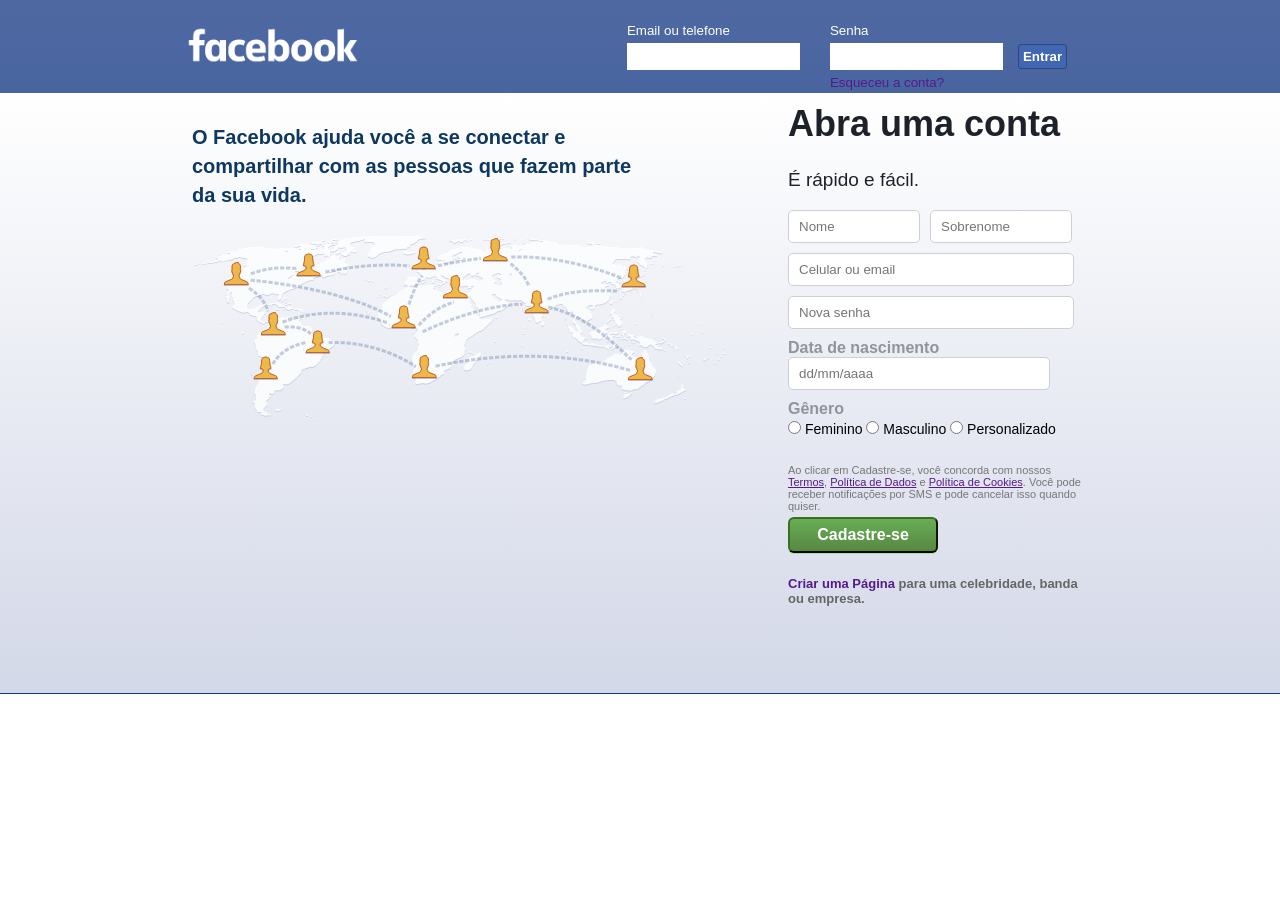
<file: projetos/project-facebook-signup/index.html>
<!DOCTYPE html>
<html lang="en">
<head>
  <meta charset="UTF-8">
  <meta name="viewport" content="width=device-width, initial-scale=1.0">
  <title>Facebook - SignUp</title>
  <link rel="stylesheet" href="style.css">
</head>
<body>
  <div class="site-view">
    <nav class="top-bar">
        <div class="fc-wrap">
          <img src="imgs/facebook1.png" class="facebook-logo" alt="Logotipo Facebook">
        </div>
        <div class="warning">Você deve se conectar primeiro.</div>
        <form class="facebook-login">
          <div class="form-group">
            <label for="user-email-phone" id="user-email-phone-label">Email ou telefone</label>
            <input type="text" id="user-email-phone" name="email" placeholder="Número de celular ou email">
          </div>
          <div class="form-group">
            <label for="user-password" id="user-password-label">Senha</label>
            <input type="password" id="user-password" name="passwords" placeholder="Senha">
            <span><a href="">Esqueceu a conta?</a></span>
          </div>
          <div class="form-control">
            <div class="control">
              <button id="button-login" type="submit">Entrar</button>
            </div>
          </div>
        </form>
      <div class="ou-nova">
        <div class="line"></div>
        <span>ou</span>
        <button href="/">Criar nova conta</button>
        <p>Esqueceu a senha ?</p>
      </div>
    </nav>
    <section class="main-content">
      <div class="left-content">
        <p id="facebook-slogan">O Facebook ajuda você a se conectar e compartilhar com as pessoas que fazem parte da sua vida.</p>
        <img src="imgs/networking.png" alt="Facebook Networking" id="facebook-networking">
      </div>
      <div class="right-content">
        <aside class="open-account">
          <h1 class="text-content">Abra uma conta</h1>
        </aside>
        <p class="quick-easy">É rápido e fácil.</p>
        <form class="main-form">
          <input type="text" name="firstname" placeholder="Nome" class="firstname">
          <input type="text" name="lastname" placeholder="Sobrenome" class="lastname">
          <input type="text" name="phone_email" placeholder="Celular ou email" class="phone_email">
          <input type="password" name="password" placeholder="Nova senha" class="password">
          <label for="" id="label-birthdate" class="label-birthdate">Data de nascimento</label>
          <br>
          <input type="text" name="birthdate" placeholder="dd/mm/aaaa" class="birthdate">
          <label for="" id="label-gender" class="label-gender">Gênero</label>
          <div class="option-gender">
            <input type="radio" name="gender" value="Feminino" class="radio">
            <label for="female">Feminino</label>
            <input type="radio" name="gender" value="Masculino" class="radio">
            <label for="male">Masculino</label>
            <input type="radio" name="gender" value="Personalizado" class="radio">
            <label for="custom">Personalizado</label>
          </div>
          <button id="facebook-register" type="submit">Cadastre-se</button>
          <p id="invalid"></p>
        </form>
        <div class="text-terms">
          <p>Ao clicar em Cadastre-se, você concorda com nossos <a href="">Termos</a>, <a href=""> Política de Dados</a> e <a href="">Política de Cookies</a>. Você pode receber notificações por SMS e pode cancelar isso quando quiser.</p>
        </div>
        <div class="text-promo">
          <p><a href="">Criar uma Página</a> para uma celebridade, banda ou empresa.</p>
        </div>
      </div>
    </section>
  </div>
  <script src="script.js"></script>
</body>

</html>
</file>
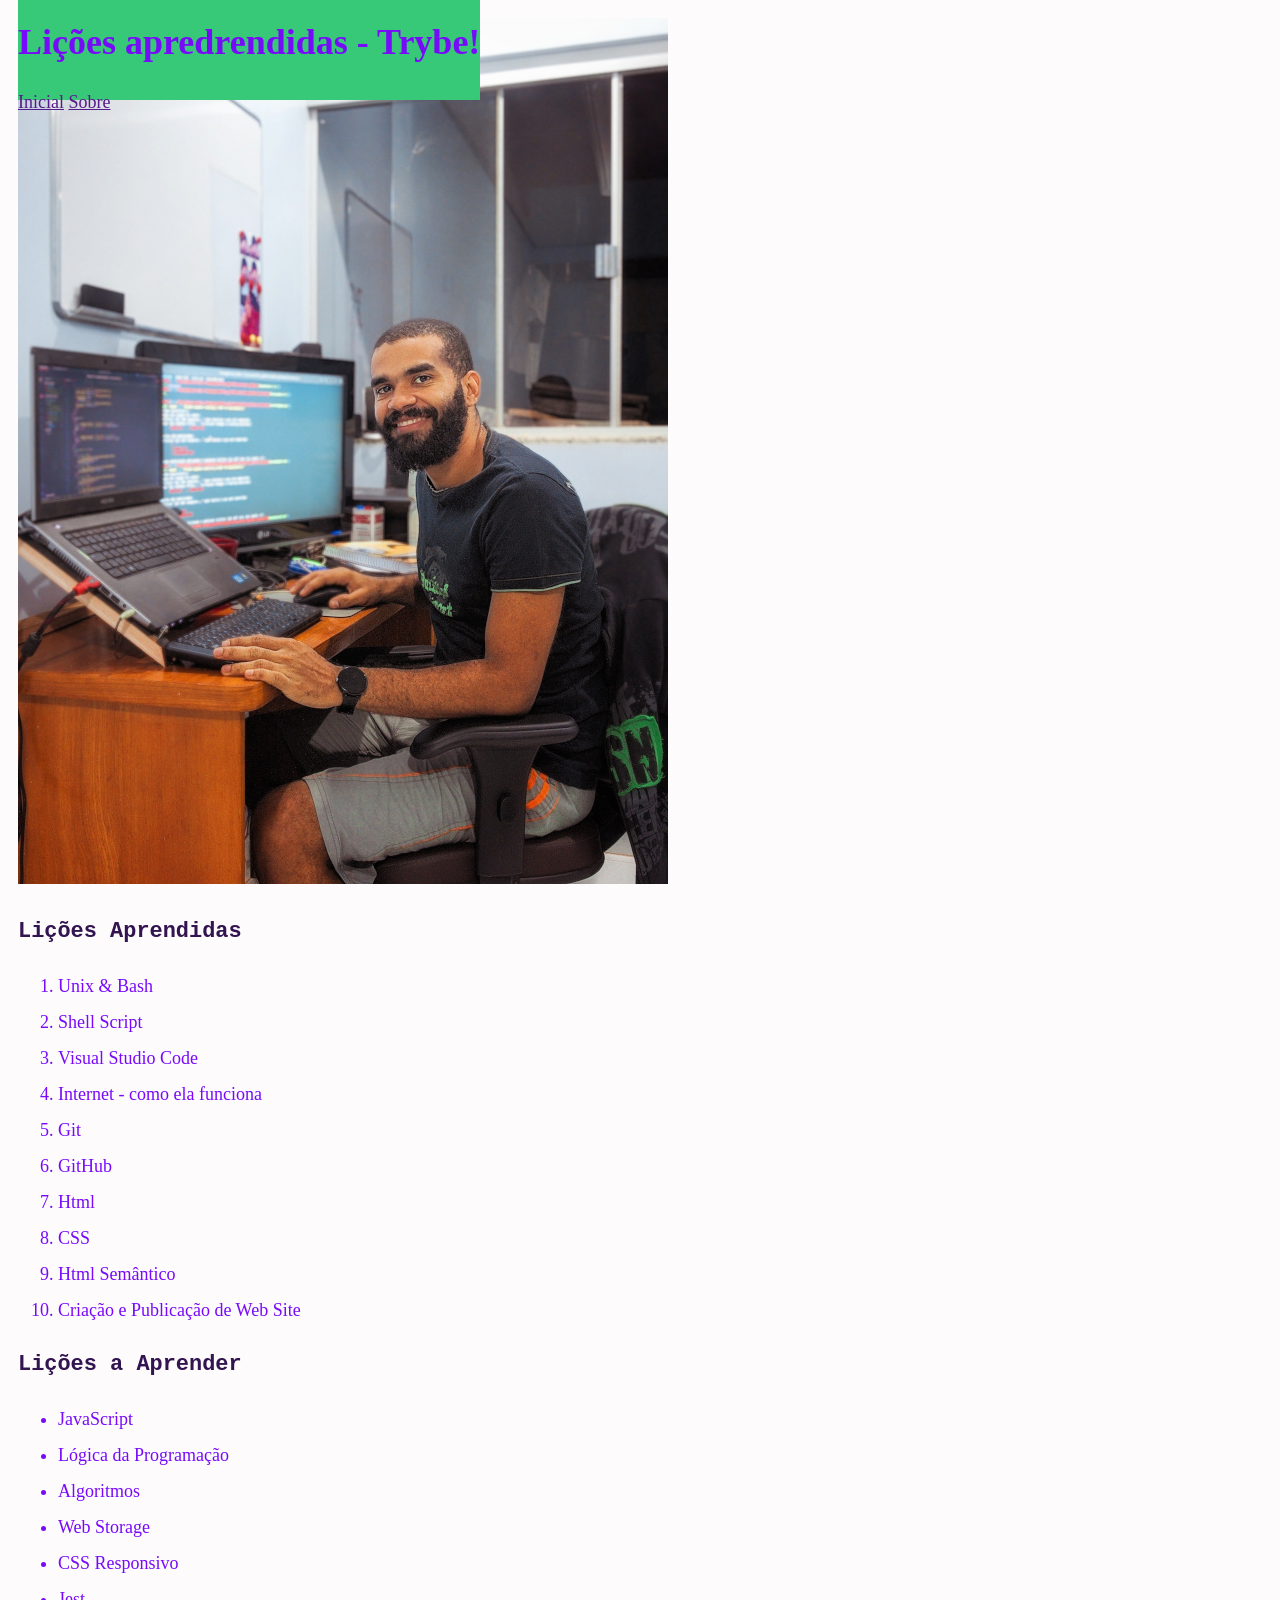
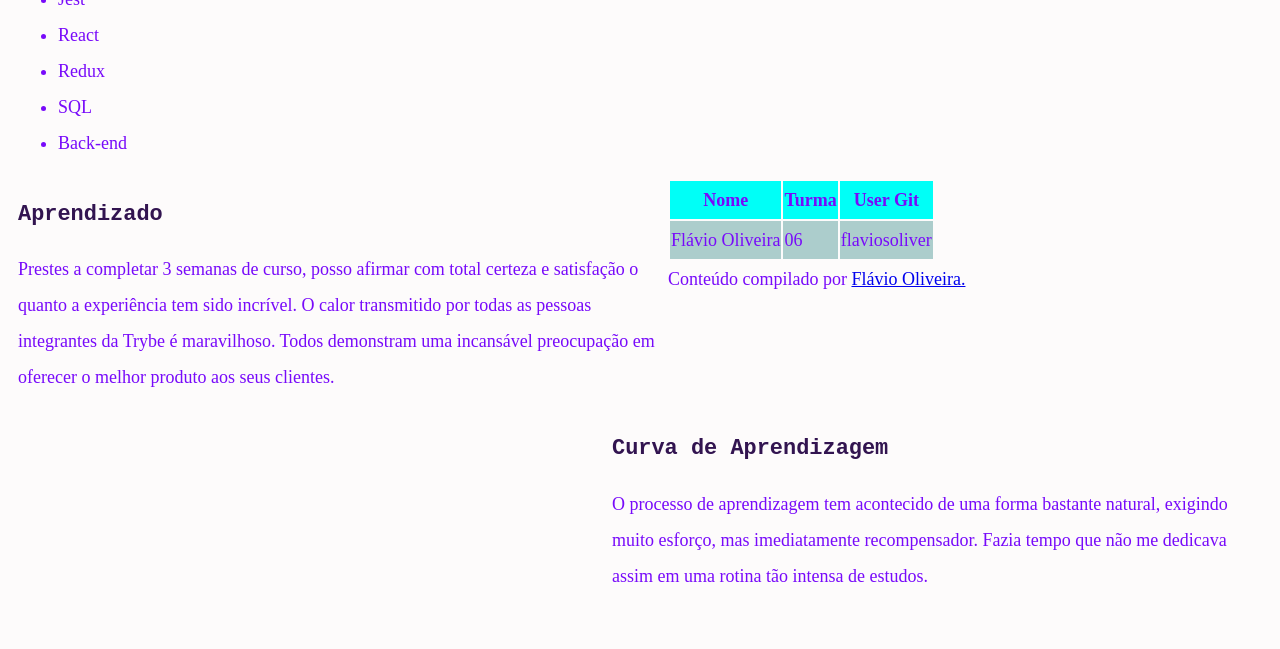
<file: projetos/project-lessons-learned/index.html>
<!DOCTYPE html>
<html lang="pt-br">

<head>
  <meta charset="UTF-8" />
  <meta name="viewport" content="width=device-width" />
  <link rel="stylesheet" type="text/css" href="style.css">
  <title>Projeto 01 - Trybe | Flávio Oliveira</title>
</head>

<body>
  <header id="cabecalho">
    <h1 id="titulo">Lições apredrendidas - Trybe!</h1>
    <nav>
      <a href="">Inicial</a>
      <a href="">Sobre</a>
    </nav>
  </header>
  <section class="content">
    <section class="main_content">
      <section class="image_photo">
        <img id="minha_foto" alt="Foto de Flávio Oliveira" src="img/photo.jpg">
      </section>
      <h2>Lições Aprendidas</h2>
      <ol id="licoes_aprendidas">
        <li>Unix & Bash</li>
        <li>Shell Script</li>
        <li>Visual Studio Code</li>
        <li>Internet - como ela funciona</li>
        <li>Git</li>
        <li>GitHub</li>
        <li>Html</li>
        <li>CSS</li>
        <li>Html Semântico</li>
        <li>Criação e Publicação de Web Site</li>
      </ol>
      <h2>Lições a Aprender</h2>
      <ul id="licoes_a_aprender">
        <li>JavaScript</li>
        <li>Lógica da Programação</li>
        <li>Algoritmos</li>
        <li>Web Storage</li>
        <li>CSS Responsivo</li>
        <li>Jest</li>
        <li>React</li>
        <li>Redux</li>
        <li>SQL</li>
        <li>Back-end</li>
      </ul>
      <article class="article">
        <section class="lado-esquerdo">
          <section id="aprendizado">
            <h2>Aprendizado</h2>
            <p>
              Prestes a completar 3 semanas de curso, posso afirmar com total certeza e satisfação o quanto a experiência tem sido incrível. O calor transmitido por todas as pessoas integrantes da Trybe é maravilhoso. Todos demonstram uma incansável preocupação em oferecer o melhor produto aos seus clientes.
            </p>
          </section>
        </section>
      </article>
    </section>
  </section>
  <aside class="c-aside">
    <section class="lado-direito">
      <section id="passagem">
        <h2>Curva de Aprendizagem</h2>
        <p>
          O processo de aprendizagem tem acontecido de uma forma bastante natural, exigindo muito esforço, mas imediatamente recompensador. Fazia tempo que não me dedicava assim em uma rotina tão intensa de estudos.
        </p>
      </section>
    </section>
  </aside>
  <section>
    <table class="tabela">
      <tr>
        <th>Nome</th>
        <th>Turma</th>
        <th>User Git</th>
      </tr>
      <tr>
        <td>Flávio Oliveira</td>
        <td>06</td>
        <td>flaviosoliver</td>
      </tr>
    </table>
  </section>
  <footer id="rodape">
    Conteúdo compilado por <a target=_blank href="https://flaviosoliver.github.io/">Flávio Oliveira.</a>
  </footer>
</body>

</html>
</file>
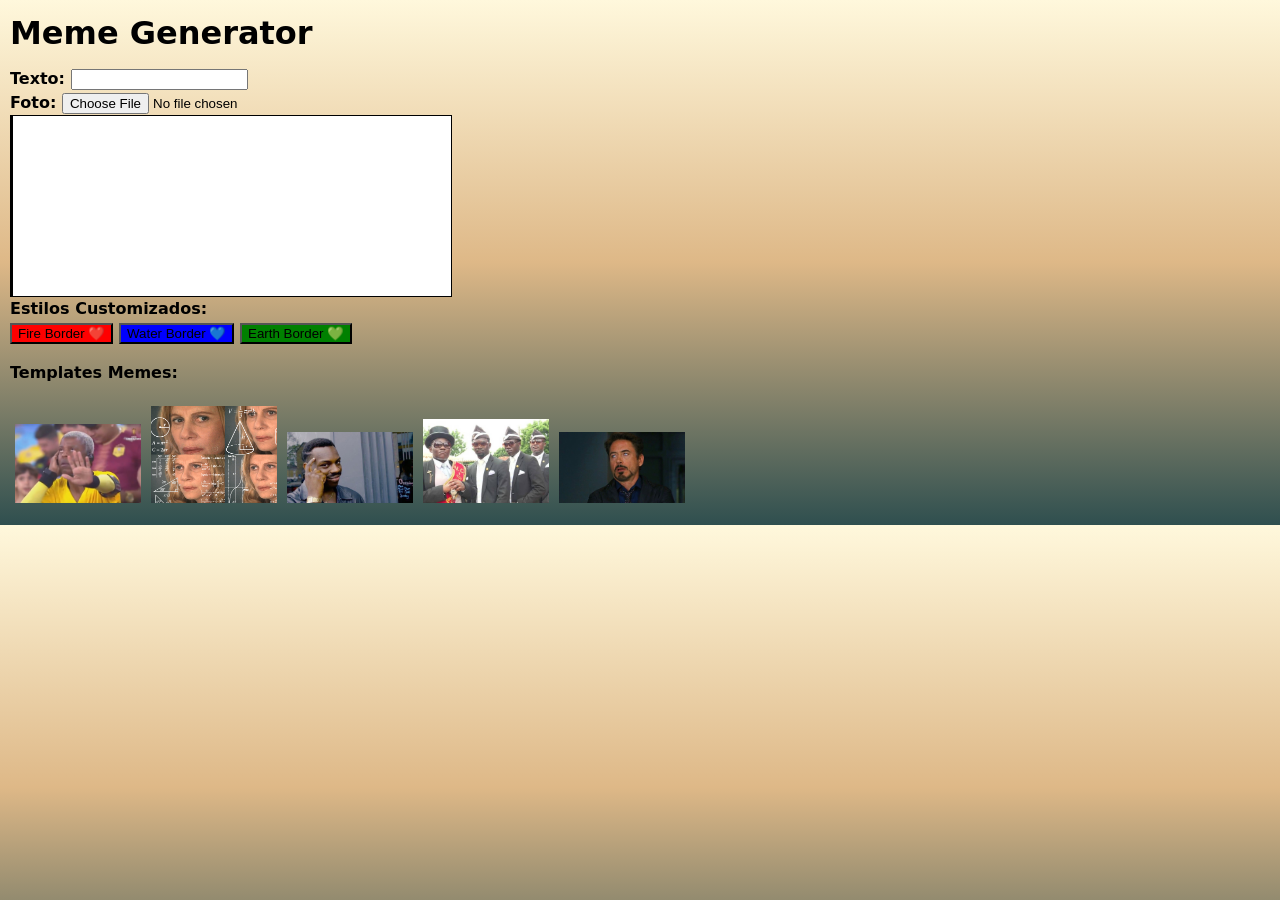
<file: projetos/project-meme-generator/index.html>
<!DOCTYPE html>
<html lang="en">
<head>
  <meta charset="UTF-8">
  <meta name="viewport" content="width=device-width, initial-scale=1.0">
  <link rel="stylesheet" href="style.css">
  <title>Meme Generator</title>
</head>
<body>
  <h1>Meme Generator</h1>

  <section>Texto:
    <input id="text-input" type="text" maxlength="60">
  </section>

  <section>Foto:
  <input id="meme-insert" type="file">
  </section>

  <div id="meme-image-container" class="image-container">
    <img id="meme-image" class="meme-image">
    <div id="meme-text" class="meme-text"></div>
  </div>

  <section>Estilos Customizados:</section>

  <button id="fire" class="red" style="background-color: red;">Fire Border ❤️</button>
  <button id="water" class="blue" style="background-color: blue;">Water Border &#128153</button>
  <button id="earth" class="green" style="background-color: green;">Earth Border &#128154</button>

  <section>
    <p>Templates Memes:</p>
  </section>

  <section id="memes" class="memes">
    <img src="imgs/meme1.png" id="meme-1" class="meme01" alt="Meme do Gato">
    <img src="imgs/meme2.png" id="meme-2" class="meme02" alt="Meme Nazaré Cálculos">
    <img src="imgs/meme3.png" id="meme-3" class="meme03" alt="Meme dos Piores Conselhos">
    <img src="imgs/meme4.png" id="meme-4" class="meme04" alt="Meme Dança do Caixão">
    <img src="imgs/meme5.png" id="meme-5" class="meme05" alt="Meme Aff">
  </section>

  <script src="script.js"></script>
</body>
</html>
</file>
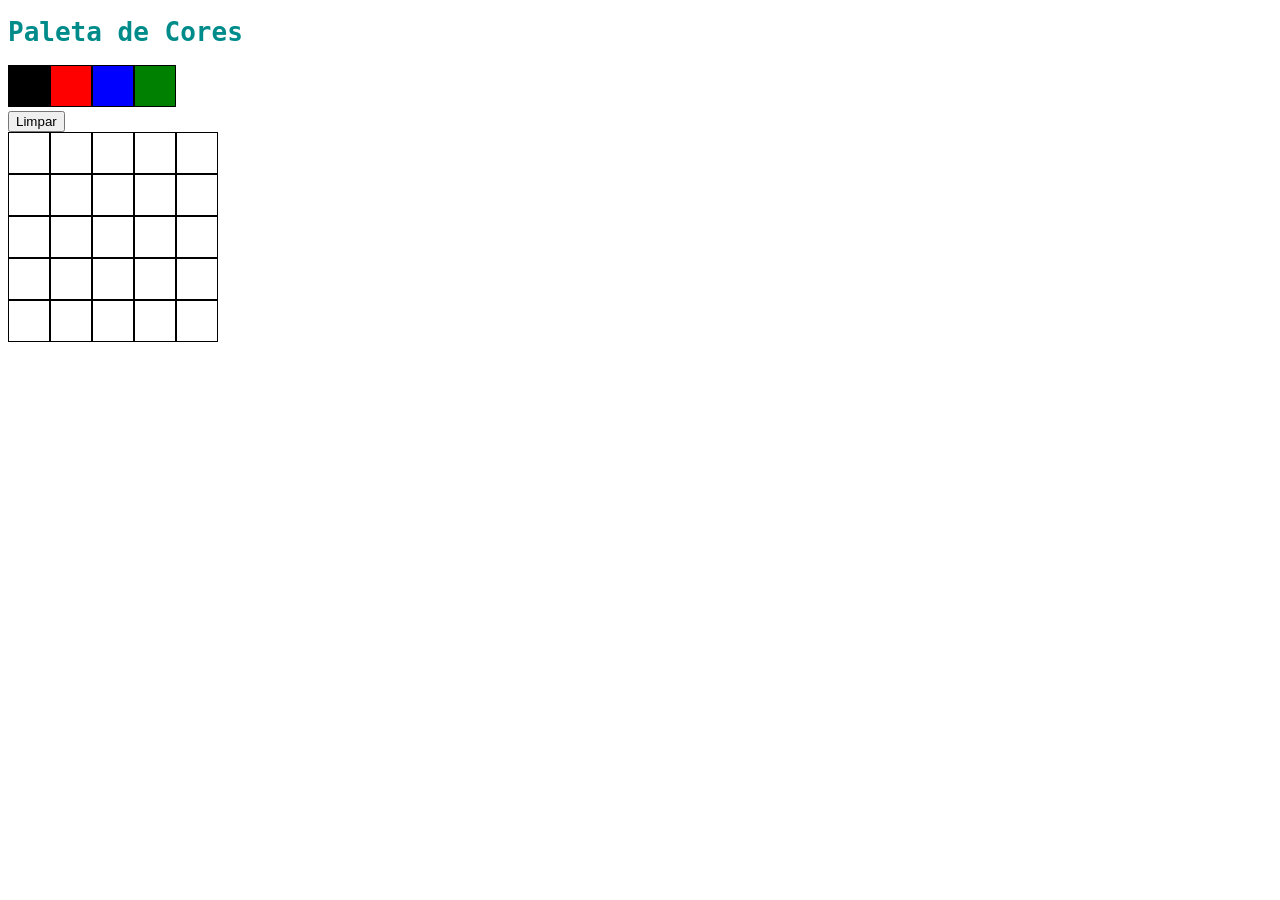
<file: projetos/project-pixels-art/index.html>
<!DOCTYPE html>
<html lang="en">
<head>
  <meta charset="UTF-8">
  <meta name="viewport" content="width=device-width, initial-scale=1.0">
  <link rel="stylesheet" href="style.css">
  <title>Paleta de Cores</title>
</head>
<body>

  <h1 id="title">Paleta de Cores</h1>

  <div id="color-palette"></div>

  <br>

  <button id="clear-board">Limpar</button>

  <br>

  <div id="pixel-board" class="pixel-board">

    <div class="line">
        <div class="pixel"></div>
        <div class="pixel"></div>
        <div class="pixel"></div>
        <div class="pixel"></div>
        <div class="pixel"></div>
    </div>
    <div class="line">
        <div class="pixel"></div>
        <div class="pixel"></div>
        <div class="pixel"></div>
        <div class="pixel"></div>
        <div class="pixel"></div>
    </div>
    <div class="line">
        <div class="pixel"></div>
        <div class="pixel"></div>
        <div class="pixel"></div>
        <div class="pixel"></div>
        <div class="pixel"></div>
    </div>
    <div class="line">
        <div class="pixel"></div>
        <div class="pixel"></div>
        <div class="pixel"></div>
        <div class="pixel"></div>
        <div class="pixel"></div>
    </div>
    <div class="line">
        <div class="pixel"></div>
        <div class="pixel"></div>
        <div class="pixel"></div>
        <div class="pixel"></div>
        <div class="pixel"></div>
    </div>
  </div>

  <script src="script.js"></script>

</body>
</html>
</file>
<file: projetos/project-facebook-signup/style.css>
body {
  box-sizing: border-box;
  font-family: Arial, Helvetica, sans-serif;
  font-size: 10pt;
  margin: 0;
  padding: 0;
}

.site-view {
  background-color: #3b5998;
  background-image: linear-gradient(#4e69a2, #3b5998 50%);
  border-bottom: 1px solid #133783;
  justify-content: space-around;
}

.ou-nova {
  display: none;
}

.top-bar {
  align-items: center;
  display: flex;
  justify-content: space-between;
  margin-left: 12.5%;
  margin-right: 16%;
  padding: 8px;
}

.facebook-logo {
  width: 210px;
}

.facebook-login {
  align-items: center;
  color: white;
  display: flex;
  justify-content: space-between;
}

.control {
  align-content: center;
  display: flex;
}

.form-group {
  display: flex;
  flex-direction: column;
  margin: 15px;
}

.form-control button {
  background-color: #4267b2;
  border: 1px solid #29487d;
  border-radius: 3px;
  color: white;
  font-weight: 700;
  margin-bottom: 16px;
  padding: 4px;
}

.main-form button {
  background: linear-gradient(#67ae55, #578843);
  background-color: #69a74e;
  border-color: #3b6e22 #3b6e22 #2c5115;
  border-radius: 6px;
  box-shadow: #a4e388 0 1px;
  color: white;
  font-size: 16px;
  font-weight: 700;
  margin-top: 80px;
  padding: 7px 20px;
  width: 150px;
}

.form-group a {
  text-decoration: none;
}

.text-promo a {
  text-decoration: none;
}

.form-control button:hover {
  background-color: #2c4f96;
  border: 1px solid #29487d;
  border-radius: 3px;
  color: white;
  padding: 4px;
}

.main-form button:hover {
  background: linear-gradient(#578843, #67ae55);
  border-color: #3b6e22 #3b6e22 #2c5115;
  border-radius: 6px;
  box-shadow: rgb(164, 227, 136) 0 1px;
  color: white;
  font-weight: 700;
}

.form-group a:hover {
  text-decoration: underline;
}

.text-promo a:hover {
  text-decoration: underline;
}

.form-control {
  align-self: flex-end;
}

.form-group label {
  margin-bottom: 5px;
}

.form-group input {
  border: none;
  height: 25px;
}

.form-group p {
  flex-direction: column;
  margin-top: 5px;
}

.form-group:nth-child( 2 ) {
  position: relative;
}

.form-group span {
  bottom: -20px;
  left: 0;
  position: absolute;
}

.main-content {
  background-image: linear-gradient(white, #d3d8e8);
  display: flex;
  justify-content: center;
  min-height: 600px;
}

.left-content {
  margin-left: 15%;
  margin-top: 10px;
  width: 800px;
}

.left-content p {
  color: #0e385f;
  font-family: Liberation Sans, sans-serif;
  font-size: 20px;
  font-weight: 700;
  line-height: 29px;
  max-width: 450px;
}

.text-content {
  color: #1d2129;
  font-size: 36px;
  margin: 10px 10px 5px 0;
}

.quick-easy {
  color: rgb(29, 33, 41);
  display: flex;
  flex-flow: column;
  font-family: Helvetica, Arial, sans-serif;
  font-size: 19px;
  width: 300px;
}

.right-content {
  display: flex;
  flex-flow: column;
  margin-right: 15%;
  width: 300px;
}

.right-content input {
  margin-bottom: 10px;
  margin-right: 10px;
}

.right-content [ type = 'radio' ] {
  margin: 3px 0;
}

.main-form {
  display: flex;
  flex-wrap: wrap;
  text-align: left;
}

.firstname {
  border: 1px solid #ccd0d5;
  border-radius: 5px;
  margin: 0;
  padding: 8px 10px;
  width: 110px;
}

.lastname {
  border: 1px solid #ccd0d5;
  border-radius: 5px;
  margin: 0;
  padding: 8px 10px;
  width: 120px;
}

.phone_email {
  border: 1px solid #ccd0d5;
  border-radius: 5px;
  margin: 0;
  padding: 8px 10px;
  width: 264px;
}

.password {
  border: 1px solid #ccd0d5;
  border-radius: 5px;
  margin: 0;
  padding: 8px 10px;
  width: 264px;
}

.label-birthdate {
  border-radius: 5px;
  color: #90949c;
  font-size: 16px;
  font-weight: 700;
  margin: 0;
  text-align: left;
  width: 172px;
}

.birthdate {
  border: 1px solid #ccd0d5;
  border-radius: 5px;
  margin: 0;
  padding: 8px 10px;
  width: 240px;
}

.option-gender {
  font-size: 14px;
}

.label-gender {
  color: #90949c;
  font-size: 16px;
  font-weight: 700;
  text-align: left;
}

.form-group input::placeholder {
  color: white;
}

.text-terms {
  color: #777;
  font-family: Helvetica, Arial, sans-serif;
  font-size: 11px;
  margin-top: -100px;
}

.text-promo {
  color: #666;
  font-family: Helvetica, Arial, sans-serif;
  font-size: 13px;
  font-weight: 700;
  margin-top: 40px;
}

.warning {
  display: none;
}

@media screen and ( max-width : 568px ) {

  .control {
    width: 70%;
  }

  .facebook-login {
    align-items: center;
    color: white;
    display: flex;
    flex-wrap: wrap;
    justify-content: center;
    width: 100%;
  }

  .fc-wrap {
    background-color: rgb(53, 70, 146);
    text-align: center;
    width: 100%;
  }

  .form-control {
    display: flex;
    height: 40px;
    justify-content: center;
    margin-top: 15px;
    width: 100%;
  }

  .form-control button {
    background-color: #0c6fe0;
    border: none;
    border-radius: 3px;
    width: 100%;
  }

  .form-group {
    flex-wrap: wrap;
    margin: 0 2%;
    padding: 0;
    width: 70%;
  }

  .form-group:first-of-type {
    margin-top: 35px;
  }

  .form-group input {
    background-color: rgb(236, 236, 236);
    border: 1px solid rgb(184, 184, 184);
    border-radius: 1px;
    height: 35px;
    padding-left: 10px;
    width: 100%;
  }

  .form-group input::placeholder {
    color: rgb(77, 77, 77);
  }

  .form-group label {
    display: none;
  }

  .form-group span {
    display: none;
  }

  .line {
    background-color: #ccc;
    display: block;
    height: 1px;
    width: 70%;
  }

  .main-content {
    display: none;
  }

  .ou-nova {
    align-items: center;
    display: flex;
    flex-direction: column;
    margin-top: 20px;
    width: 100%;
  }

  .ou-nova button {
    background-color: rgb(55, 177, 31);
    border: none;
    border-radius: 3px;
    color: white;
    font-weight: 800;
    margin-top: 20px;
    padding: 10px 15px;
  }

  .ou-nova p {
    color: #668bcc;
    font-weight: 800;
  }

  .ou-nova span {
    background-color: white;
    padding: 0 20px;
    position: relative;
    top: -10px;
    z-index: 99;
  }

  .top-bar {
    align-items: center;
    background: none;
    display: flex;
    flex-direction: column;
    justify-content: space-between;
    padding: 0;
  }

  .warning {
    background-color: rgb(241, 241, 191);
    border-bottom: 1px solid rgb(231, 231, 219);
    color: rgb(109, 109, 39);
    display: inline-block;
    font-weight: 600;
    padding: 5px;
    width: 100%;
  }
}
</file>
<file: projetos/project-lessons-learned/style.css>
body {
  background-color: rgb(253 , 251 , 251);
  border: 8px;
  color: rgb(120 , 10 , 250);
  font-family: Cambria, Cochin, Georgia, Times, serif;
  font-size: large;
  line-height: 2em;
  margin: 8px;
  padding: 10px;
}

h2 {
  font-family: monospace;
  color: rgb(50 , 20 , 80);
}

#cabecalho {
  background-color: rgb(55 , 200 , 120);
  block-size: 100px;
  position: fixed;
  top: 0;
}

.image-photo img {
  width: 25%;
}

.lado-esquerdo {
  float: left;
  margin: auto;
}

.lado-direito {
  float: right;
  margin: auto;
}

.lado-direito p {
  max-width: 650px;
  padding-bottom: 37px;
}

.lado-esquerdo p {
  max-width: 650px;
}

.tabela th {
  background-color: rgb(000 , 255 , 247);
  border: 2px;
  color: rgb(darkblue);
}

.tabela td {
  background-color: rgb(172 , 205 , 204);
  color: rgb(midnightblue);
}
</file>
<file: projetos/project-meme-generator/style.css>
body {
  background-image: linear-gradient(cornsilk , burlywood , darkslategray);
  color: black;
  font-family: system-ui;
  font-weight: 700;
  line-height: 1.5em;
  margin: 10px;
}

.image-container {
  background-color: white;
  border: 1px solid black;
  display: flex;
  max-height: 640px;
  max-width: 440px;
  min-height: 180px;
  min-width: 120px;
  position: relative;

}

.meme-image {
  border: 1px solid black;
  max-height: 100%;
  max-width: 100%;
}

.meme-text {
  color: white;
  float: left;
  font-family: fantasy;
  font-size: 30px;
  margin-bottom: 10px;
  max-height: 320px;
  max-width: 320px;
  overflow: hidden;
  position: absolute;
  text-shadow: black 5px 5px 5px;
  word-wrap: break-word;
}

.memes {
  display: table;
  margin: auto;
}

.memes a {
  display: inline;
  vertical-align: middle;
}

.meme01 {
  margin: 5px;
  max-width: 100%;
  transition: all 0.3s;
  width: 10%;
}

.meme01:hover {
  transform: scale(2);
}

.meme02 {
  margin: 5px;
  transition: all 0.3s;
  width: 10%;
}

.meme02:hover {
  transform: scale(2);
}

.meme03 {
  margin: 5px;
  transition: all 0.3s;
  width: 10%;
}

.meme03:hover {
  transform: scale(2);
}

.meme04 {
  margin: 5px;
  transition: all 0.3s;
  width: 10%;
}

.meme04:hover {
  transform: scale(2);
}

.meme05 {
  margin: 5px;
  transition: all 0.3s;
  width: 10%;
}

.meme05:hover {
  transform: scale(2);
}

.fire {
  background-color: red;
  border: 5px solid whitesmoke;
}

.water {
  background-color: blue;
  border: 5px solid whitesmoke;
}

.earth {
  background-color: green;
  border: 5px solid whitesmoke;
}
</file>
<file: projetos/project-pixels-art/style.css>
h1 {
  color: darkcyan;
  font-family: monospace;
  text-shadow: aquamarine;
}

.pixel {
  background-color: white;
  border: 1px black solid;
  display: inline-block;
  height: 40px;
  width: 40px;
}

.line {
  display: table-row;
  height: 40px;
  width: 40px;
}

div {
  display: inline-block;
}

.pallet-item {
  border: 1px black solid;
  display: inline-block;
  height: 40px;
  width: 40px;
}

.color {
  border: 1px black solid;
  height: 40px;
  width: 40px;
}

.pixel-board {
  display: inline-block;
  line-height: 0;
}

.color-palette {
  display: inline-block;
}
</file>
